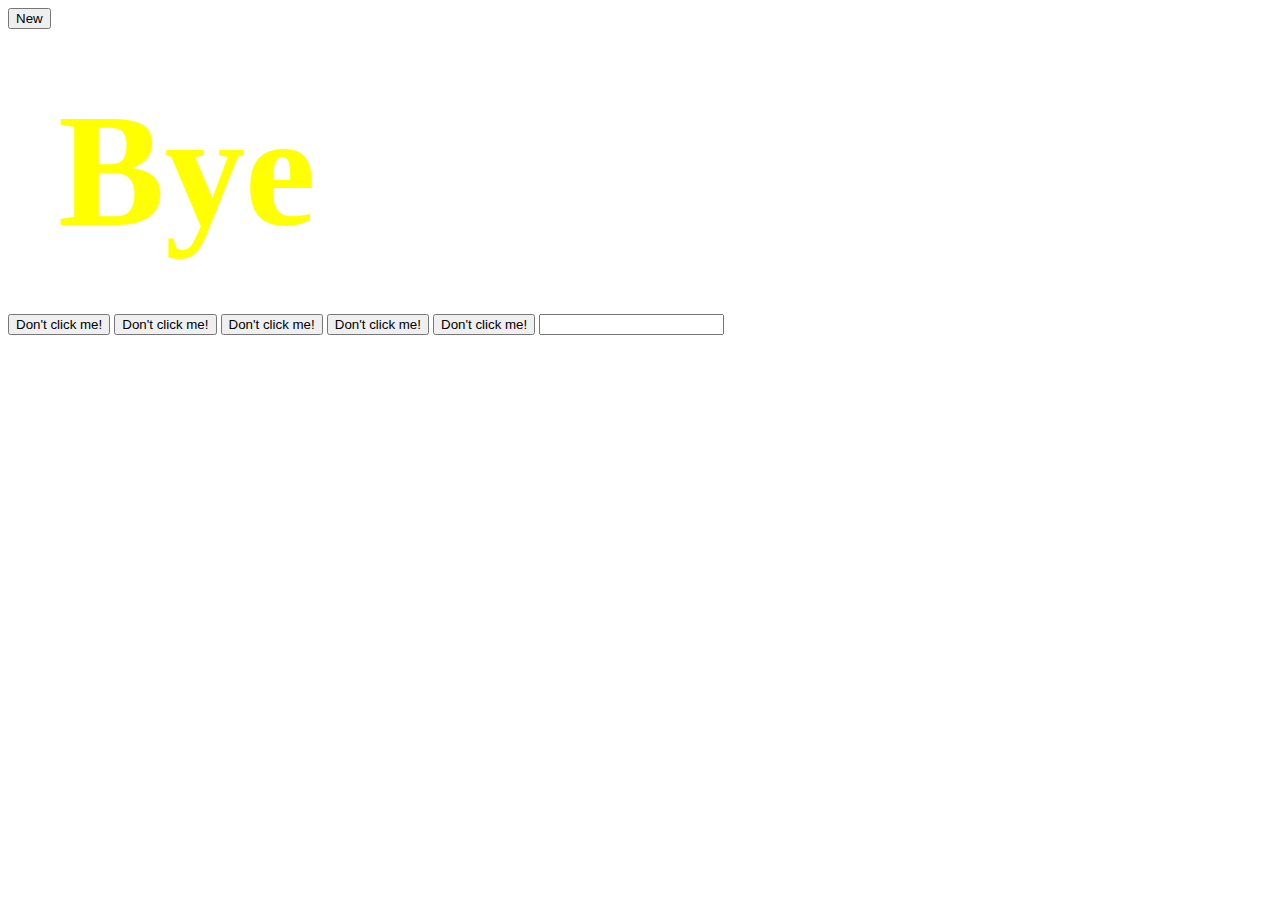
<file: jQuery/index.html>
﻿<!DOCTYPE html>
<html lang="en" die="ltr">
<head>
    <meta charset="UTF-8">
    <title>jQuery</title>
    <link href="style.css" rel="stylesheet">
</head>
<body>
    <h1>Hello.</h1>
    <button>Click Me!</button>
    <button>Click Me!</button>
    <button>Click Me!</button>
    <button>Click Me!</button>
    <button>Click Me!</button>

    <input type="text">

    <footer>
        <script src="https://ajax.googleapis.com/ajax/libs/jquery/3.7.1/jquery.min.js"></script>
        <script src="index.js"></script>
    </footer>
</body>

</html>
</file>
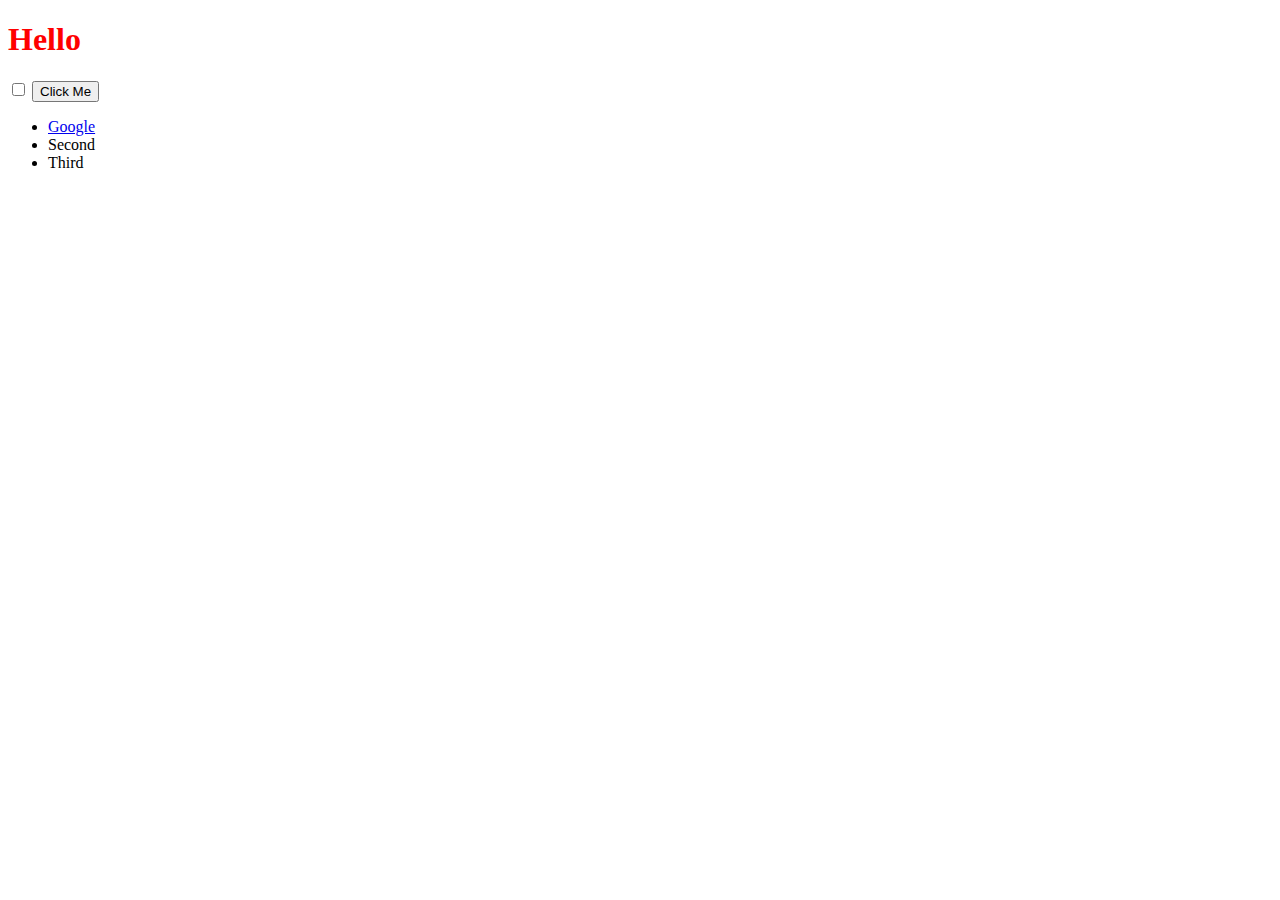
<file: DOM/DOM+Challenge+Starting+Files/DOM Challenge Starting Files/index.html>
<!DOCTYPE html>
<html lang="en" dir="ltr">
  <head>
    <meta charset="utf-8">
    <title>My Website</title>
    <link rel="stylesheet" href="styles.css">

  </head>
  <body>

    <h1>Hello</h1>

    <input type="checkbox">

    <button style=":active color:red;">Click Me</button>

    <ul>
      <li class="list">
        <a href="https://www.google.com">Google</a>
      </li>
      <li class="list">Second</li>
      <li class="list">Third</li>
    </ul>

  </body>

</html>
</file>
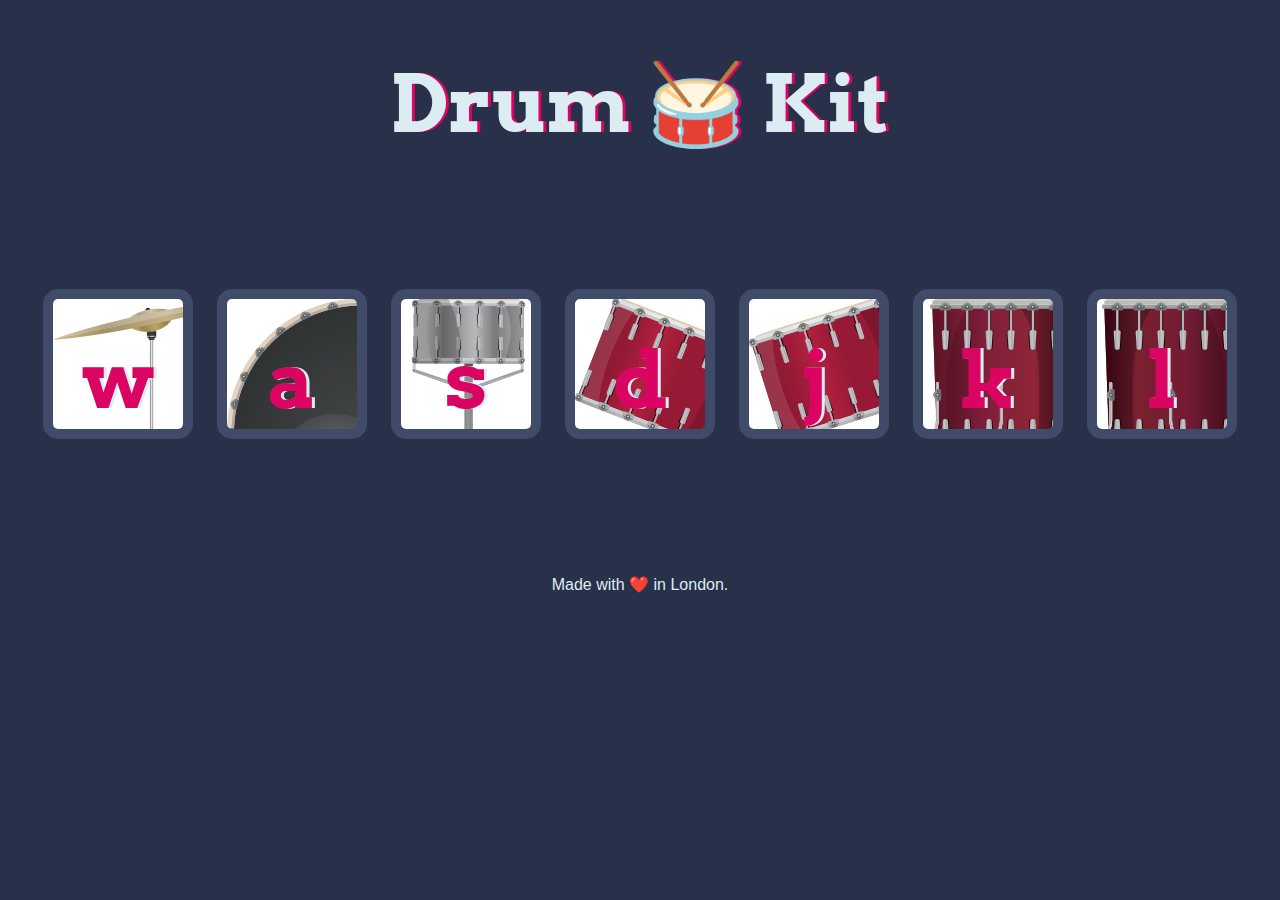
<file: DOM/Drum+Kit+Starting+Files/Drum Kit Starting Files/index.html>
<!DOCTYPE html>
<html lang="en" dir="ltr">

<head>
  <meta charset="utf-8">
  <title>Drum Kit</title>
  <link rel="stylesheet" href="styles.css">
  <link href="https://fonts.googleapis.com/css?family=Arvo" rel="stylesheet">
</head>

<body>

  <h1 id="title">Drum 🥁 Kit</h1>
  <div class="set">
    <button class="w drum">w</button>
    <button class="a drum">a</button>
    <button class="s drum">s</button>
    <button class="d drum">d</button>
    <button class="j drum">j</button>
    <button class="k drum">k</button>
    <button class="l drum">l</button>
  </div>


  <footer>
    Made with ❤️ in London.
  </footer>
<script src="index.js"></script>
</body>

</html>
</file>
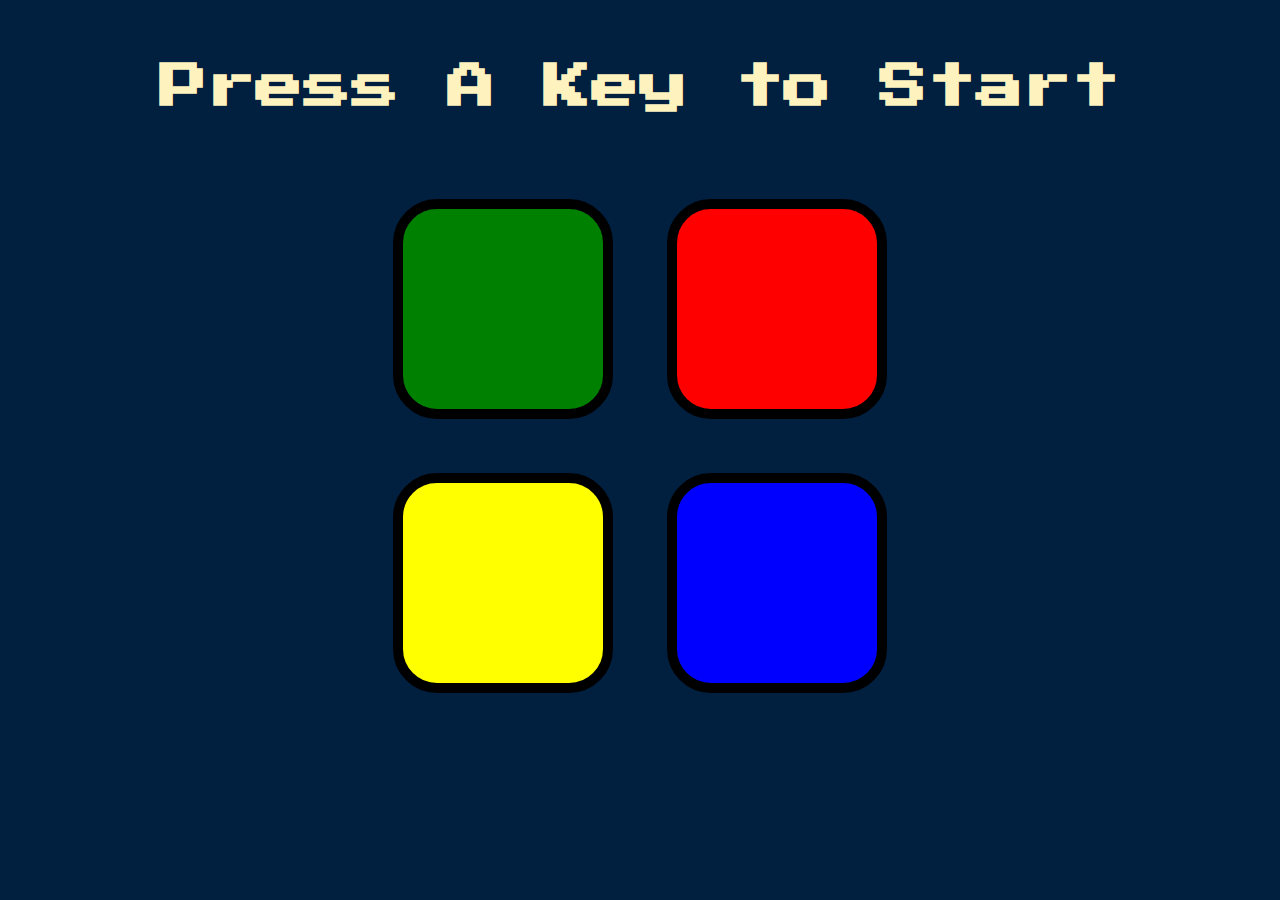
<file: jQuery/Simon+Game+Challenge+Starting+Files/Simon Game Challenge Starting Files/index.html>
<!DOCTYPE html>
<html lang="en" dir="ltr">

<head>
  <meta charset="utf-8">
  <title>Simon</title>
  <link rel="stylesheet" href="styles.css">
  <link href="https://fonts.googleapis.com/css?family=Press+Start+2P" rel="stylesheet">
</head>

<body>
  <h1 id="level-title">Press A Key to Start</h1>
  <div class="container">
    <div lass="row">

      <div type="button" id="green" class="btn green">

      </div>

      <div type="button" id="red" class="btn red">

      </div>
    </div>

    <div class="row">

      <div type="button" id="yellow" class="btn yellow">

      </div>
      <div type="button" id="blue" class="btn blue">

      </div>

    </div>

  </div>

  <script src="https://ajax.googleapis.com/ajax/libs/jquery/3.7.1/jquery.min.js"></script>
  <script src="game.js"></script>
</body>

</html>
</file>
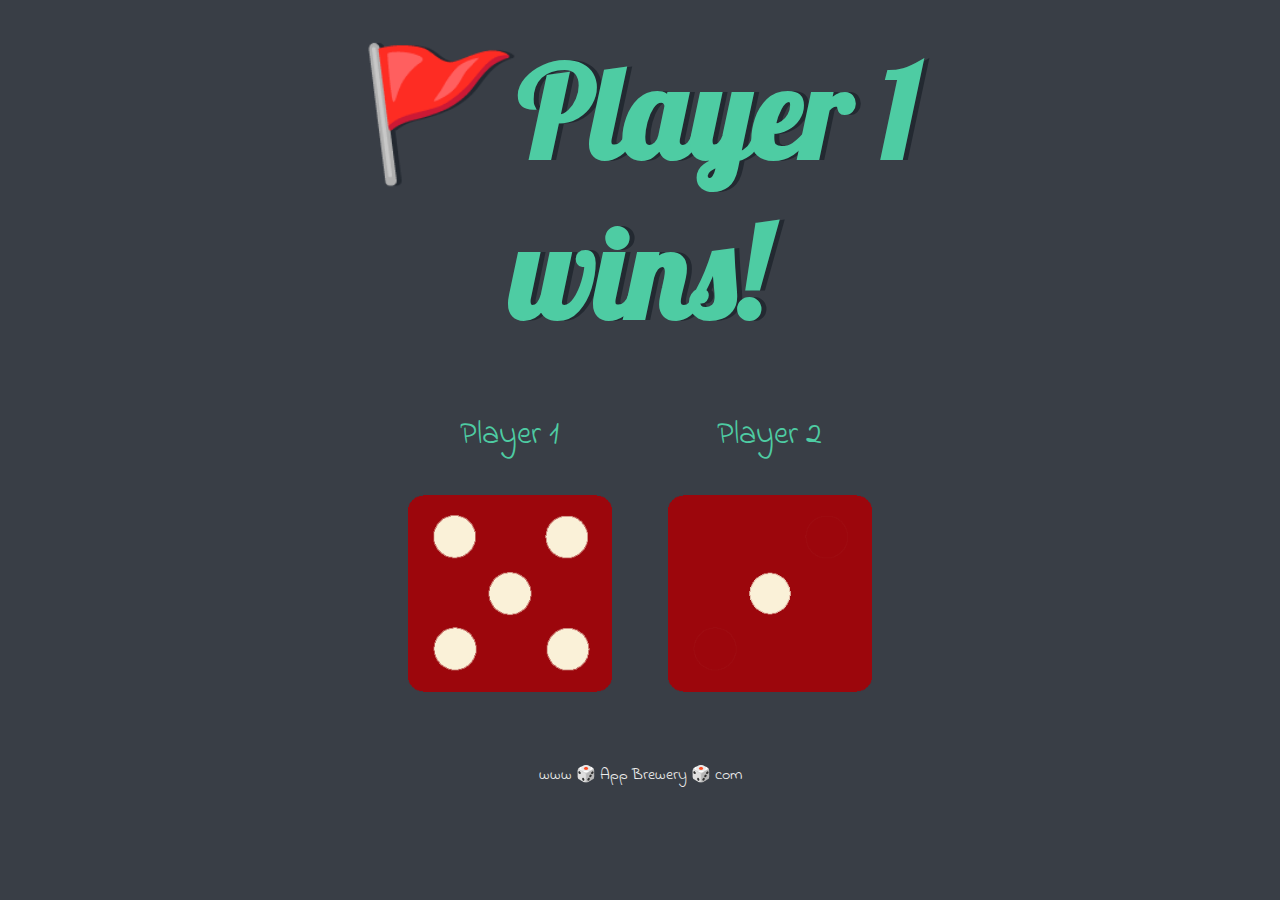
<file: DOM/Dicee+Challenge+-+Starting+Files/dicee.html>
<!DOCTYPE html>
<html lang="en" dir="ltr" xmlns="http://www.w3.org/1999/html">
  <head>
    <meta charset="utf-8" />
    <title>Dicee</title>
    <link rel="stylesheet" href="styles.css" />
    <link
      href="https://fonts.googleapis.com/css?family=Indie+Flower|Lobster"
      rel="stylesheet"
    />
  </head>
  <body>
    <div class="container">
      <h1>Refresh Me</h1>

      <div class="dice">
        <p>Player 1</p>
        <img class="img1" src="" />
      </div>

      <div class="dice">
        <p>Player 2</p>
        <img class="img2" src="" />
      </div>
    </div>

    <footer>
      www 🎲 App Brewery 🎲 com
      <script src="dicee.js"> </script>
    </footer>
  </body>
</html>
</file>
<file: jQuery/style.css>
﻿.big-title
{
    font-size: 10rem;
    color: yellow;
    font-family: "Comic Sans MS";
}

.margin-50
{
    margin: 50px;
}
</file>
<file: DOM/DOM+Challenge+Starting+Files/DOM Challenge Starting Files/styles.css>
h1 {
  color: red;
}

.huge
{
  font-size: 10rem;
}
</file>
<file: DOM/Drum+Kit+Starting+Files/Drum Kit Starting Files/styles.css>
body {
  text-align: center;
  background-color: #283149;
}

h1 {
  font-size: 5rem;
  color: #DBEDF3;
  font-family: "Arvo", cursive;
  text-shadow: 3px 0 #DA0463;

}

footer {
  color: #DBEDF3;
  font-family: sans-serif;
}

.w {
  background-image: url("./images/crash.png");
}

.a {
  background-image: url("./images/kick.png");
}

.s {
  background-image: url("./images/snare.png");
}

.d {
  background-image: url("./images/tom1.png");
}

.j {
  background-image: url("./images/tom2.png");
}

.k {
  background-image: url("./images/tom3.png");
}

.l {
  background-image: url("./images/tom4.png");
}

.set {
  margin: 10% auto;
}

.game-over {
  background-color: red;
  opacity: 0.8;
}

.pressed {
  box-shadow: 0 3px 4px 0 #DBEDF3;
  opacity: 0.5;
  color: white;
}

.red {
  color: red;
}

.drum {
  outline: none;
  border: 10px solid #404B69;
  font-size: 5rem;
  font-family: 'Arvo', cursive;
  line-height: 2;
  font-weight: 900;
  color: #DA0463;
  text-shadow: 3px 0 #DBEDF3;
  border-radius: 15px;
  display: inline-block;
  width: 150px;
  height: 150px;
  text-align: center;
  margin: 10px;
  background-color: white;
}
</file>
<file: jQuery/Simon+Game+Challenge+Starting+Files/Simon Game Challenge Starting Files/styles.css>
body {
  text-align: center;
  background-color: #011F3F;
}

#level-title {
  font-family: 'Press Start 2P', cursive;
  font-size: 3rem;
  margin:  5%;
  color: #FEF2BF;
}

.container {
  display: block;
  width: 50%;
  margin: auto;

}

.btn {
  margin: 25px;
  display: inline-block;
  height: 200px;
  width: 200px;
  border: 10px solid black;
  border-radius: 20%;
}

.game-over {
  background-color: red;
  opacity: 0.8;
}

.red {
  background-color: red;
}

.green {
  background-color: green;
}

.blue {
  background-color: blue;
}

.yellow {
  background-color: yellow;
}

.pressed {
  box-shadow: 0 0 20px white;
  background-color: grey;
}
</file>
<file: DOM/Dicee+Challenge+-+Starting+Files/styles.css>
.container {
  width: 70%;
  margin: auto;
  text-align: center;
}

.dice {
  text-align: center;
  display: inline-block;

}

body {
  background-color: #393E46;
}

h1 {
  margin: 30px;
  font-family: 'Lobster', cursive;
  text-shadow: 5px 0 #232931;
  font-size: 8rem;
  color: #4ECCA3;
}

p {
  font-size: 2rem;
  color: #4ECCA3;
  font-family: 'Indie Flower', cursive;
}

img {
  width: 80%;
}

footer {
  margin-top: 5%;
  color: #EEEEEE;
  text-align: center;
  font-family: 'Indie Flower', cursive;

}
</file>
